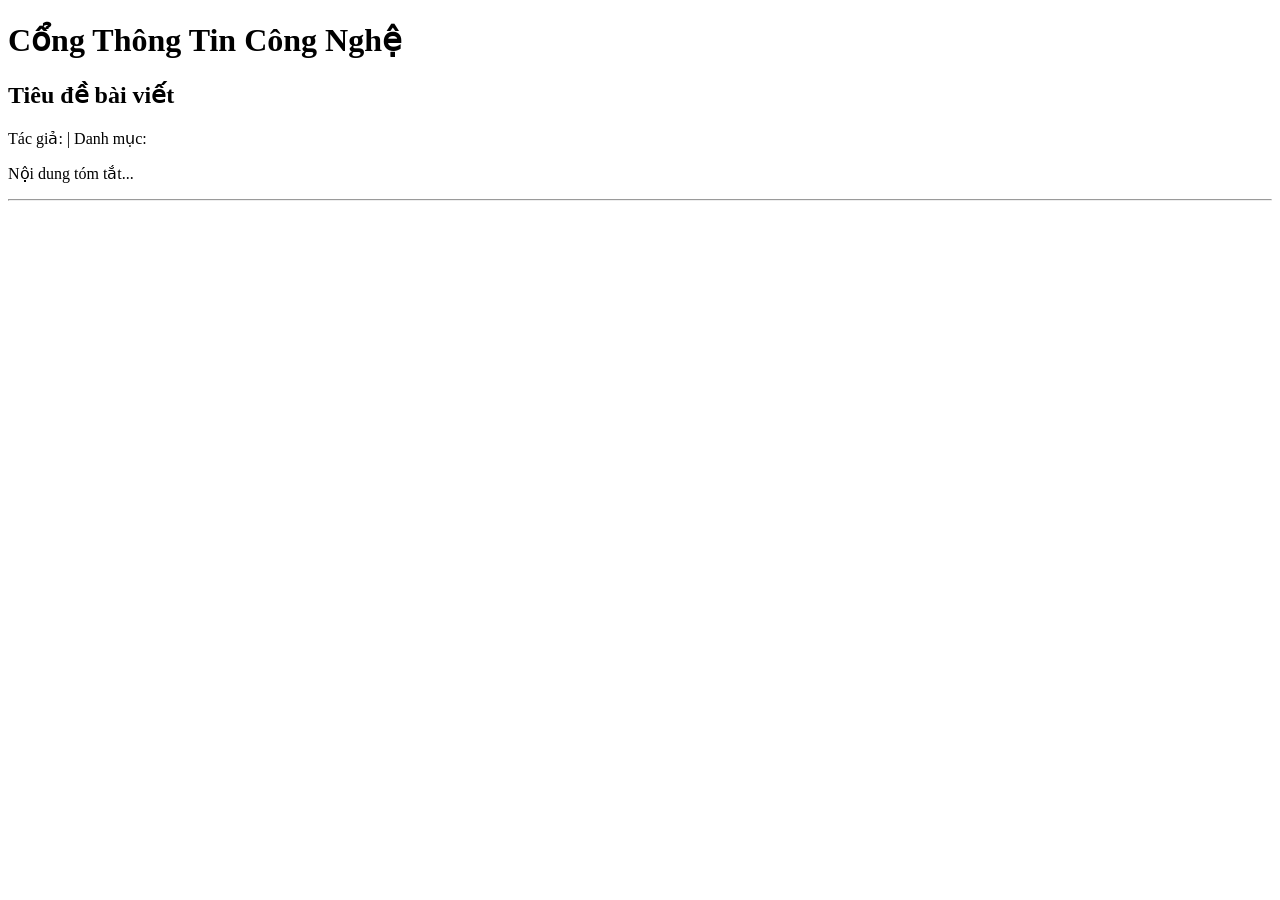
<file: news-portal-fullstack/src/main/resources/templates/news/index.html>
<!DOCTYPE html>
<html xmlns:th="http://www.thymeleaf.org">
<head>
    <meta charset="UTF-8">
    <title>Trang Tin Tức Công Nghệ</title>
    <link rel="stylesheet" th:href="@{/css/base.css}">
    <link rel="stylesheet" th:href="@{/css/news.css}">
</head>
<body>
    <header>
        <h1>Cổng Thông Tin Công Nghệ</h1>
    </header>
    <main class="news-list">
        <div th:each="news : ${newsList}" class="news-item">
            <h2 th:text="${news.title}">Tiêu đề bài viết</h2>
            <p class="meta">Tác giả: <span th:text="${news.author}"></span> | Danh mục: <span th:text="${news.category}"></span></p>
            <p th:text="${news.content}">Nội dung tóm tắt...</p>
            <hr>
        </div>
    </main>
</body>
</html>
</file>
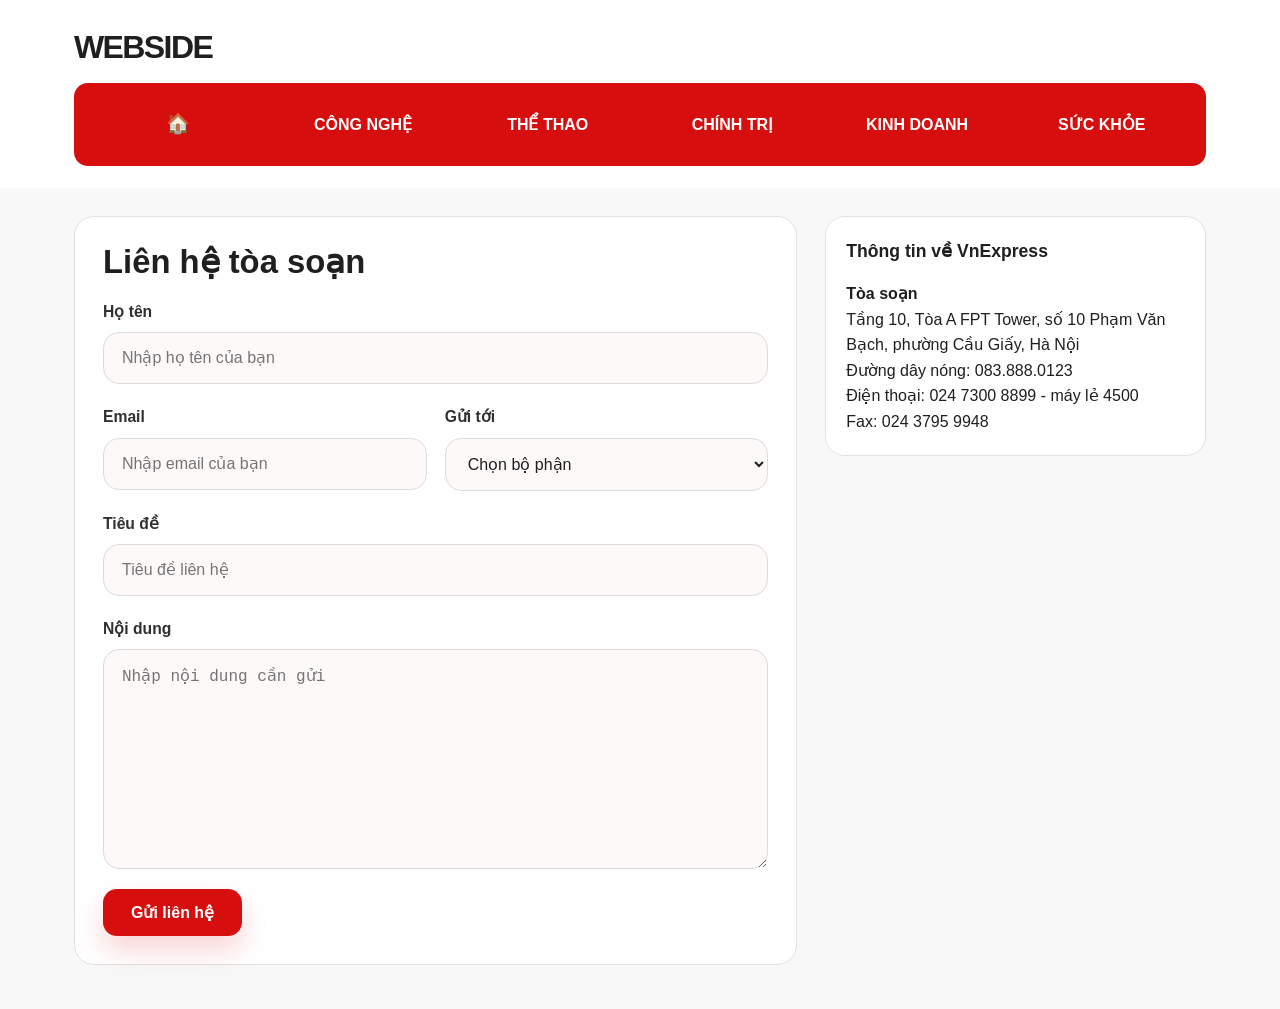
<file: views/contact_page.html>
<!DOCTYPE html>
<html lang="vi">
<head>
    <meta charset="UTF-8">
    <meta name="viewport" content="width=device-width, initial-scale=1.0">
    <title>Liên hệ tòa soạn</title>
    <link rel="stylesheet" href="style.css">
</head>
<body>
    <header class="site-header">
        <div class="header-container">
            <div class="logo">
                <span>WEBSIDE</span>
            </div>
            <nav class="nav">
                <a href="#" class="nav-home">🏠</a>
                <a href="#">Công nghệ</a>
                <a href="#">Thể thao</a>
                <a href="#">Chính trị</a>
                <a href="#">Kinh doanh</a>
                <a href="#">Sức khỏe</a>
            </nav>
        </div>
    </header>

    <main class="page-shell">
        <section class="article-body contact-body">
            <h1 class="article-title">Liên hệ tòa soạn</h1>
            <form class="contact-form">
                <div class="form-group">
                    <label for="fullname">Họ tên</label>
                    <input type="text" id="fullname" name="fullname" placeholder="Nhập họ tên của bạn">
                </div>

                <div class="form-row">
                    <div class="form-group half-width">
                        <label for="email">Email</label>
                        <input type="email" id="email" name="email" placeholder="Nhập email của bạn">
                    </div>
                    <div class="form-group half-width">
                        <label for="recipient">Gửi tới</label>
                        <select id="recipient" name="recipient">
                            <option>Chọn bộ phận</option>
                            <option>Biên tập viên</option>
                            <option>Quảng cáo</option>
                            <option>Hỗ trợ kỹ thuật</option>
                        </select>
                    </div>
                </div>

                <div class="form-group">
                    <label for="subject">Tiêu đề</label>
                    <input type="text" id="subject" name="subject" placeholder="Tiêu đề liên hệ">
                </div>

                <div class="form-group">
                    <label for="message">Nội dung</label>
                    <textarea id="message" name="message" rows="10" placeholder="Nhập nội dung cần gửi"></textarea>
                </div>

                <button type="submit" class="submit-button">Gửi liên hệ</button>
            </form>
        </section>

        <aside class="sidebar contact-sidebar">
            <div class="sidebar-card">
                <h2>Thông tin về VnExpress</h2>
                <p><strong>Tòa soạn</strong></p>
                <p>Tầng 10, Tòa A FPT Tower, số 10 Phạm Văn Bạch, phường Cầu Giấy, Hà Nội</p>
                <p>Đường dây nóng: 083.888.0123</p>
                <p>Điện thoại: 024 7300 8899 - máy lẻ 4500</p>
                <p>Fax: 024 3795 9948</p>
            </div>
        </aside>
    </main>
</body>
</html>
</file>
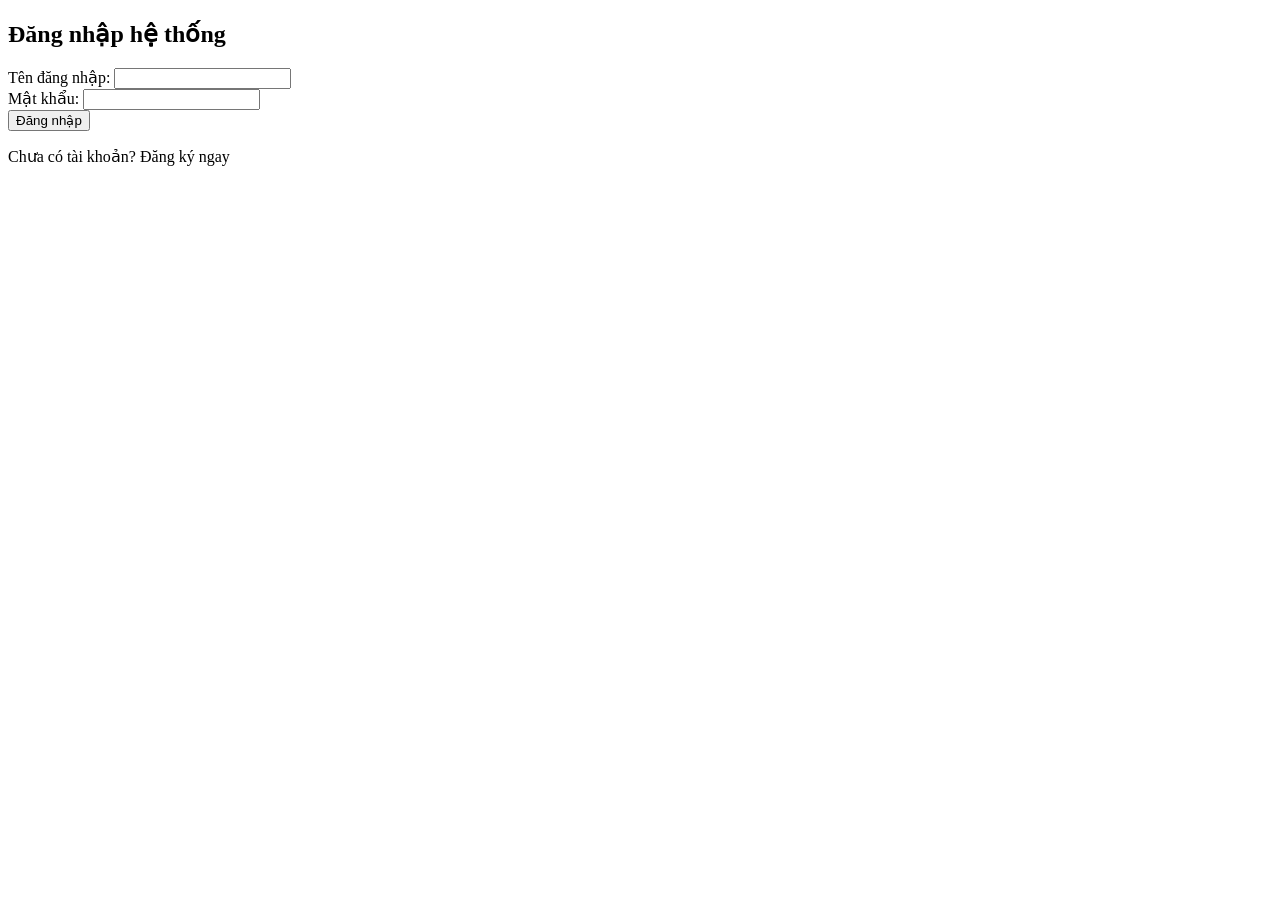
<file: src/main/resources/templates/auth/login.html>
<!DOCTYPE html>
<html xmlns:th="http://www.thymeleaf.org">
<head>
    <meta charset="UTF-8">
    <title>Đăng nhập - News Portal</title>
    <link rel="stylesheet" th:href="@{/css/base.css}">
    <link rel="stylesheet" th:href="@{/css/auth.css}">
</head>
<body>
    <div class="auth-container">
        <h2>Đăng nhập hệ thống</h2>
        <form th:action="@{/login}" th:object="${loginRequest}" method="post">
            <div th:if="${error}" class="error-message">
                <p th:text="${error}"></p>
            </div>
            <div class="form-group">
                <label>Tên đăng nhập:</label>
                <input type="text" th:field="*{username}" required>
            </div>
            <div class="form-group">
                <label>Mật khẩu:</label>
                <input type="password" th:field="*{password}" required>
            </div>
            <button type="submit" class="btn-submit">Đăng nhập</button>
        </form>
        <p>Chưa có tài khoản? <a th:href="@{/register}">Đăng ký ngay</a></p>
    </div>
</body>
</html>
</file>
<file: views/style.css>
:root {
            --primary-red: #d60e0e;
            --dark-gray: #1f1f1f;
            --text-gray: #4a4a4a;
            --border-gray: #e2e2e2;
            --background: #f8f8f8;
            --card-bg: #ffffff;
        }

        * {
            box-sizing: border-box;
            margin: 0;
            padding: 0;
        }

        body {
            font-family: 'Segoe UI', Roboto, Arial, sans-serif;
            background: var(--background);
            color: var(--dark-gray);
            line-height: 1.6;
        }

        .site-header {
            background: #fff;
            padding: 22px 0;
        }

        .header-container {
            max-width: 1180px;
            margin: 0 auto;
            padding: 0 24px;
            display: flex;
            flex-direction: column;
            gap: 10px;
        }

        .logo {
            font-size: clamp(2rem, 2.5vw, 3rem);
            font-weight: 900;
            color: var(--dark-gray);
            letter-spacing: -0.05em;
        }

        .logo .subtitle {
            color: var(--primary-red);
            font-size: 0.9rem;
            font-weight: 700;
        }

        .topbar {
            display: flex;
            align-items: center;
            justify-content: space-between;
            gap: 16px;
            flex-wrap: wrap;
        }

        .nav {
            display: flex;
            align-items: center;
            justify-content: space-between;
            flex-wrap: wrap;
            gap: 12px;
            background: var(--primary-red);
            padding: 12px 18px;
            border-radius: 14px;
            width: 100%;
        }

        .nav a {
            flex: 1 1 0;
            min-width: 120px;
            display: inline-flex;
            align-items: center;
            justify-content: center;
            padding: 14px 16px;
            background: transparent;
            color: #fff;
            text-decoration: none;
            font-weight: 700;
            text-transform: uppercase;
            border-radius: 8px;
        }

        .nav-home {
            flex: 0 0 auto;
            font-size: 1.2rem;
            padding: 14px 16px;
        }

        .nav a:hover {
            background: rgba(255,255,255,0.13);
        }

        .page-shell {
            max-width: 1180px;
            margin: 0 auto;
            padding: 28px 24px 40px;
            display: grid;
            grid-template-columns: minmax(0, 1.9fr) minmax(320px, 1fr);
            gap: 28px;
        }

        .breadcrumb {
            font-size: 0.95rem;
            color: var(--text-gray);
            margin-bottom: 18px;
        }

        .breadcrumb span {
            font-weight: 600;
            color: var(--dark-gray);
        }

        .article-title {
            font-size: clamp(2.05rem, 2.5vw, 3rem);
            margin-bottom: 14px;
            line-height: 1.05;
        }

        .article-meta {
            color: var(--text-gray);
            margin-bottom: 24px;
            font-size: 0.95rem;
        }

        .article-body {
            background: var(--card-bg);
            border: 1px solid var(--border-gray);
            border-radius: 20px;
            padding: 28px;
        }

        .article-body p {
            margin-bottom: 18px;
            font-size: 1rem;
        }

        .article-body img {
            width: 100%;
            border-radius: 18px;
            margin: 24px 0;
            object-fit: cover;
            min-height: 280px;
        }

        .sidebar {
            display: flex;
            flex-direction: column;
            gap: 16px;
        }

        .sidebar-card {
            background: var(--card-bg);
            border: 1px solid var(--border-gray);
            border-radius: 20px;
            padding: 20px;
        }

        .sidebar-card h2 {
            font-size: 1.1rem;
            margin-bottom: 16px;
        }

        .related-list {
            list-style: none;
            display: grid;
            gap: 14px;
        }

        .related-item {
            display: grid;
            grid-template-columns: 1fr 120px;
            gap: 16px;
            align-items: center;
            padding: 14px;
            border-radius: 18px;
            border: 1px solid #ececec;
            background: #fff;
        }

        .related-content {
            display: flex;
            flex-direction: column;
            gap: 8px;
        }

        /* .related-index {
            display: inline-flex;
            align-items: center;
            justify-content: center;
            width: 32px;
            height: 32px;
            border-radius: 50%;
            background: var(--primary-red);
            color: #fff;
            font-weight: 700;
            font-size: 0.9rem;
        } */

        .related-item img {
            width: 100%;
            height: 100%;
            min-height: 100px;
            max-height: 112px;
            object-fit: cover;
            border-radius: 16px;
        }

        .related-item strong {
            color: var(--dark-gray);
            font-size: 0.98rem;
            line-height: 1.3;
        }

        .related-item small {
            color: #909090;
            font-size: 0.85rem;
        }

        .contact-form {
            display: flex;
            flex-direction: column;
            gap: 20px;
            margin-top: 20px;
        }

        .contact-form .form-group {
            display: flex;
            flex-direction: column;
            gap: 8px;
        }

        .contact-form label {
            font-size: 0.98rem;
            font-weight: 600;
            color: #303030;
        }

        .contact-form input,
        .contact-form select,
        .contact-form textarea {
            width: 100%;
            padding: 16px 18px;
            border: 1px solid #dcdcdc;
            border-radius: 16px;
            background: #fcf9f8;
            color: var(--dark-gray);
            font-size: 1rem;
            transition: border-color 0.2s ease, box-shadow 0.2s ease;
        }

        .contact-form input:focus,
        .contact-form select:focus,
        .contact-form textarea:focus {
            outline: none;
            border-color: var(--primary-red);
            box-shadow: 0 0 0 4px rgba(214, 14, 14, 0.08);
        }

        .contact-form textarea {
            min-height: 220px;
            resize: vertical;
        }

        .form-row {
            display: grid;
            grid-template-columns: repeat(2, minmax(0, 1fr));
            gap: 18px;
        }

        .submit-button {
            width: fit-content;
            padding: 14px 28px;
            border: none;
            border-radius: 14px;
            background: var(--primary-red);
            color: #fff;
            font-weight: 700;
            font-size: 1rem;
            cursor: pointer;
            box-shadow: 0 14px 28px rgba(214, 14, 14, 0.18);
            transition: transform 0.2s ease, box-shadow 0.2s ease;
        }

        .submit-button:hover {
            transform: translateY(-1px);
            box-shadow: 0 18px 32px rgba(214, 14, 14, 0.22);
        }

        @media (max-width: 980px) {
            .page-shell {
                grid-template-columns: 1fr;
            }
        }

        @media (max-width: 720px) {
            .topbar {
                flex-direction: column;
                align-items: stretch;
            }

            .nav {
                justify-content: center;
            }

            .page-shell {
                padding: 20px 16px 30px;
            }

            .related-item {
                grid-template-columns: 90px 1fr;
            }
        }
</file>
